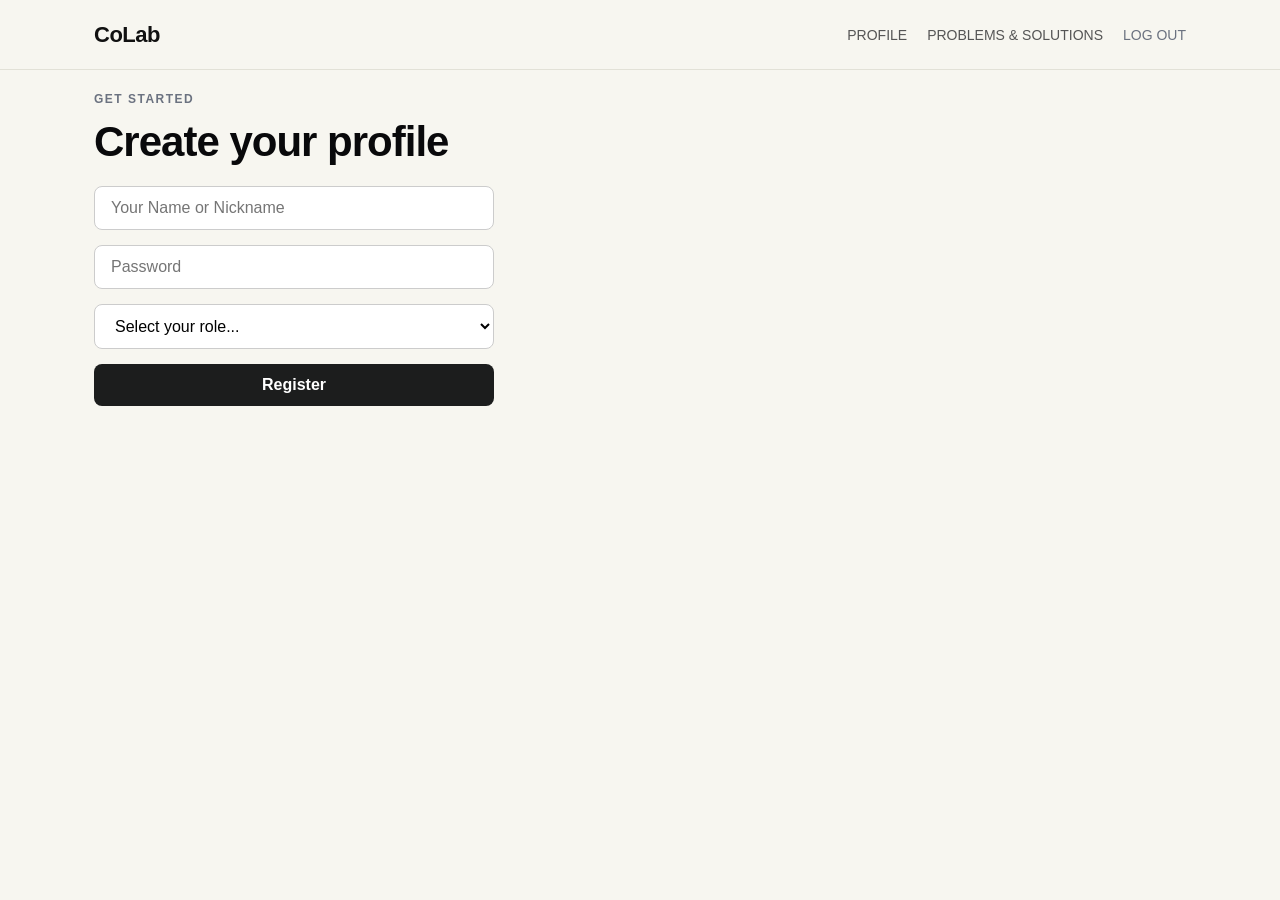
<file: index.html>
<!DOCTYPE html>
<html lang="en">
<head>
    <meta charset="UTF-8">
    <title>CoLab</title>
</head>
<body>
    <script>
      const isLoggedIn = localStorage.getItem('colab_is_logged_in');
      
      if (isLoggedIn === 'true') {
        window.location.href = 'profile.html';
      } else {
        window.location.href = 'register.html';
      }
    </script>
</body>
</html>
</file>
<file: main.css>
@import url('https://fonts.googleapis.com/css2?family=Montserrat:ital,wght@0,100..900;1,100..900&family=Ubuntu:ital,wght@0,300;0,400;0,500;0,700;1,300;1,400;1,500;1,700&display=swap');
 
* {
  margin: 0;
  padding: 0;
  box-sizing: border-box;
}

  html {
    scroll-behavior: smooth;
    scroll-padding-top: 88px;
}

body {
  font-family: 'Inter', -apple-system, BlinkMacSystemFont, 'Segoe UI', Roboto, sans-serif;
  background-color: #f7f6f0;
  color: #1c1d1d;
  line-height: 1.5;
  -webkit-font-smoothing: antialiased;
}

.site-header {
  background: #f7f6f0;
  border-bottom: 1px solid #e2e1d7;
  padding: 18px 0;
  position: sticky;
  top: 0;
  z-index: 50;
}

.header-inner {
  max-width: 1140px;
  margin: 0 auto;
  padding: 0 24px;
  display: flex;
  justify-content: space-between;
  align-items: center;
}

.logo {
  font-size: 22px;
  font-weight: 700;
  color: #111;
  letter-spacing: -0.5px;
}

.site-header nav ul {
  display: flex;
  align-items: center;
  gap: 20px;
  list-style: none;
}

.site-header nav a {
  text-decoration: none;
  color: #555;
  font-size: 14px;
  font-weight: 500;
  transition: color 0.2s ease;
}

.site-header nav a:hover {
  color: #000;
}


/* ==========================================
   HERO SECTION
   ========================================== */
.hero {
  max-width: 1140px;
  margin: 20px auto;
  padding: 0 24px;
  display: grid;
  grid-template-columns: 1.1fr 0.9fr;
  gap: 48px;
  align-items: center;
}

.hero--info h2 {
  font-size: 12px;
  text-transform: uppercase;
  letter-spacing: 1.5px;
  color: #6b7280;
  margin-bottom: 10px;
  font-weight: 600;
}

.hero--info h1 {
  font-size: 42px;
  line-height: 1.15;
  font-weight: 700;
  letter-spacing: -1px;
  color: #09090b;
  margin-bottom: 6px;
}


@media (max-width: 868px) {
  .hero {
    grid-template-columns: 1fr;
    gap: 32px;
    margin: 20px auto;
  }

  .hero--info h1 {
    font-size: 30px;
  }

  /* На телефонах сперва показываем картинку */
  .hero img {
    order: -1;
  }
}

@media (max-width: 640px) {
  .header-inner {
    flex-direction: column;
    align-items: flex-start;
    gap: 16px;
  }

  .site-header nav ul {
    flex-wrap: wrap;
    gap: 10px 14px;
  }

  .site-header nav a {
    font-size: 13px;
  }

  .site-header .btn {
    margin-top: 4px;
    width: 100%;
  }

  .site-header .btn a {
    display: block;
    text-align: center;
  }
}
</file>
